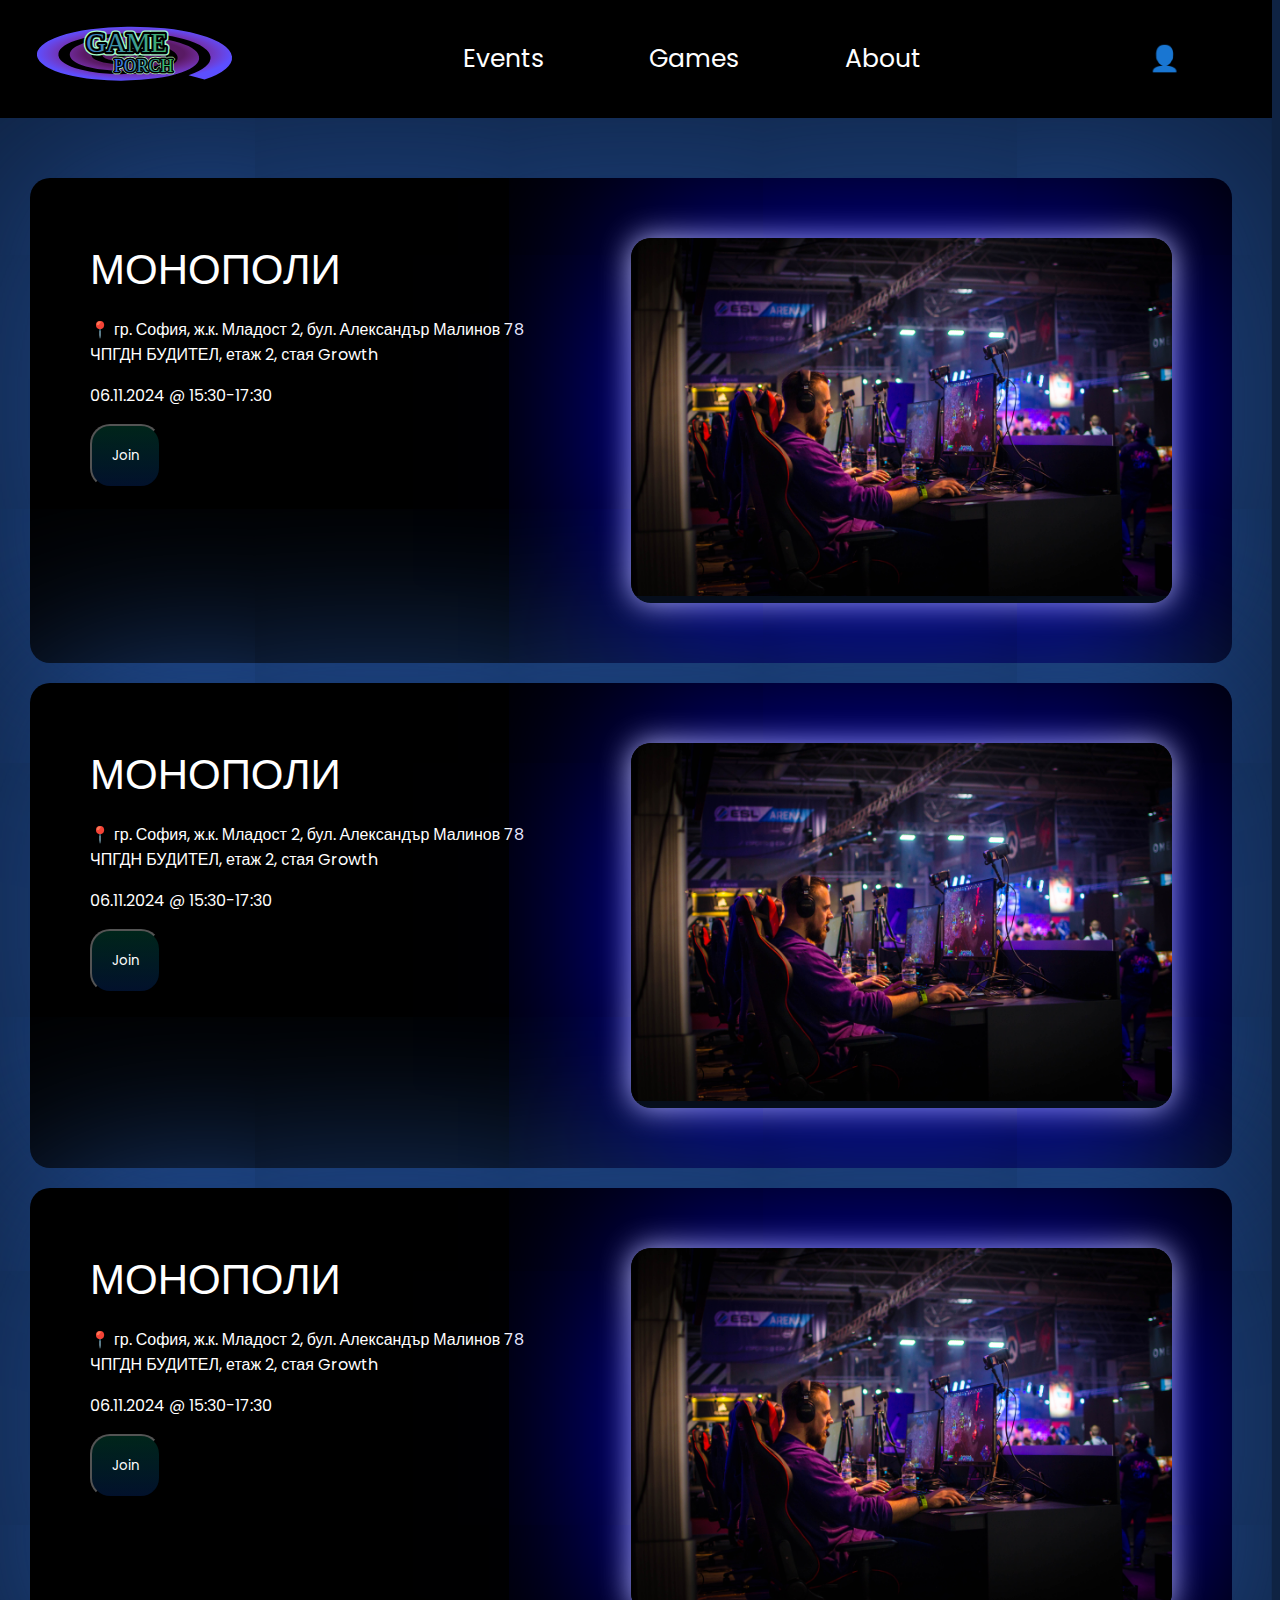
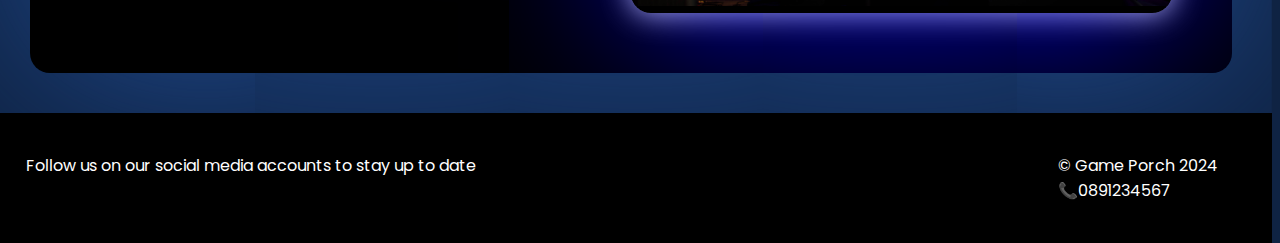
<file: code/index.html>
<!DOCTYPE html>
<html lang="bg">
<head>
    <meta charset="UTF-8">
    <meta name="viewport" content="width=device-width, initial-scale=1.0">
    <title>Event Page</title>
    <!-- <link rel="stylesheet" href="styles.css"> -->
    <link rel="stylesheet" href="styles/index.css">
</head>
<body>
    <header>
        <nav>
            <ul>
                <div>
                    <li>
                        <a href="home.html"><img src="images/svg/game_porch_logo_minimal2.svg" width="200px"></a>
                        
                    </li>
                </div>

                <div class="menu-div">
                    <li>
                        
                            <a href="index.html"> Events</a> 
                         
                    </li>
                    <li>
                        Games
                    </li>
                    <li>
                        About
                    </li>
                </div>

                <div style="display: flex; align-items: center;">
                    <li>
                        👤
                    </li>
                </div>
            </ul>
        </nav>
    </header>

    <main class="container">
        <section class="event-card">
            <div>
                <h2>МОНОПОЛИ</h2>
                
                <p>
                    📍 гр. София, ж.к. Младост 2, бул. Александър Малинов 78
                    <br>
                    ЧПГДН БУДИТЕЛ, етаж 2, стая Growth
                </p>
                
                <p>06.11.2024 @ 15:30-17:30</p>

                <button>Join</button>
            </div>
            <div class="img-container">
                <img src="images/people_playing_games.jpg">
            </div>
        </section>

        <section class="event-card">
            <div>
                <h2>МОНОПОЛИ</h2>
                
                <p>
                    📍 гр. София, ж.к. Младост 2, бул. Александър Малинов 78
                    <br>
                    ЧПГДН БУДИТЕЛ, етаж 2, стая Growth
                </p>
                
                <p>06.11.2024 @ 15:30-17:30</p>

                <button>Join</button>
            </div>
            <div class="img-container">
                <img src="images/people_playing_games.jpg">
            </div>
        </section>

        <section class="event-card">
            <div>
                <h2>МОНОПОЛИ</h2>
                
                <p>
                    📍 гр. София, ж.к. Младост 2, бул. Александър Малинов 78
                    <br>
                    ЧПГДН БУДИТЕЛ, етаж 2, стая Growth
                </p>
                
                <p>06.11.2024 @ 15:30-17:30</p>

                <button>Join</button>
            </div>
            <div class="img-container">
                <img src="images/people_playing_games.jpg">
            </div>
        </section>
    </main>

    <footer>
        <div>
            Follow us on our social media accounts to stay up to date

            <div class="icons">
                <i class="fa-brands fa-instagram"></i>
                <i class="fa-brands fa-facebook"></i>
                <i class="fa-brands fa-tiktok"></i>
                <i class="fa-brands fa-twitter"></i>
            </div>
        </div>

        <div>
            © Game Porch 2024 <br>
            📞0891234567
        </div>
    </footer>
</body>
</html>
</file>
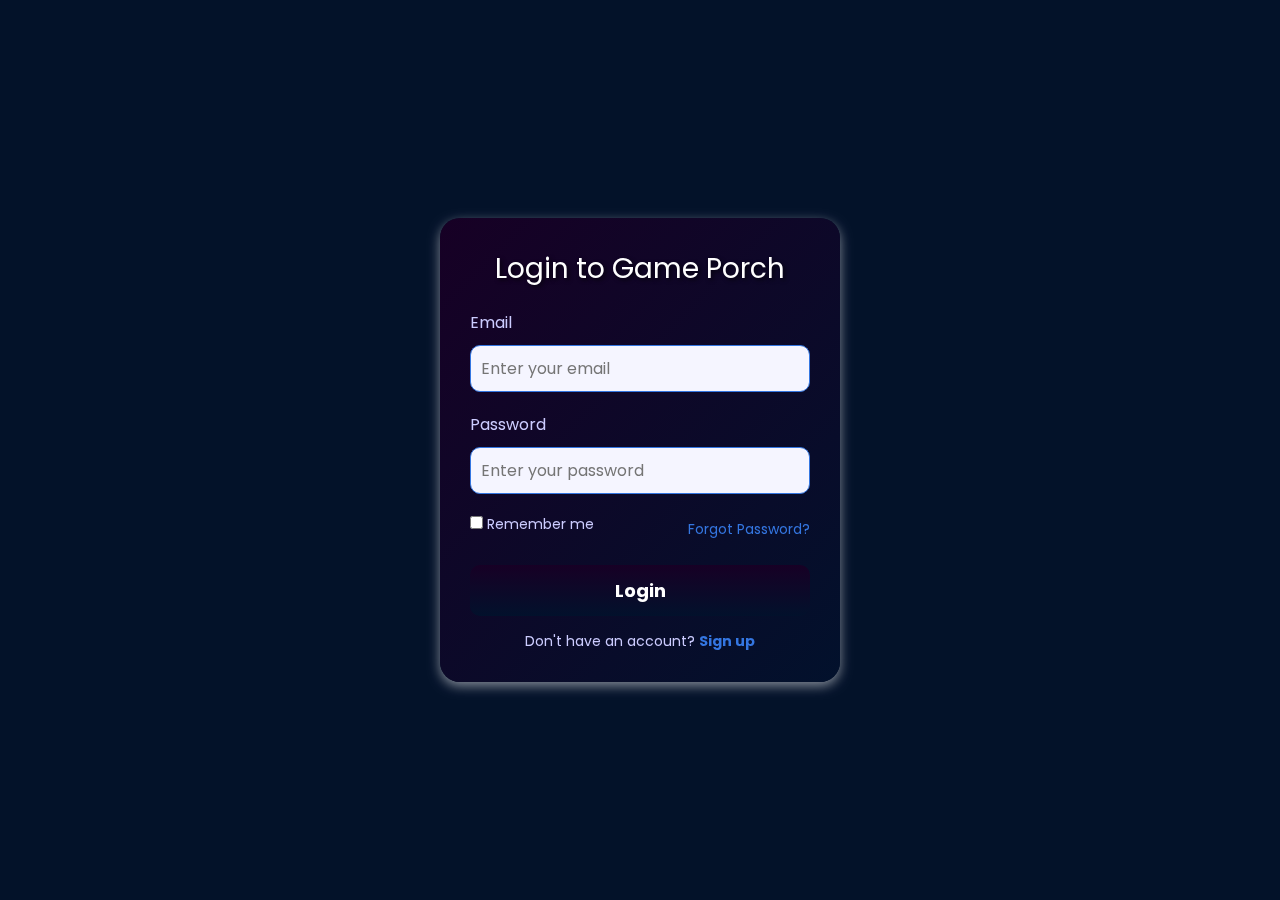
<file: code/loginP.html>
<!DOCTYPE html>
<html lang="bg">
<head>
    <meta charset="UTF-8">
    <meta name="viewport" content="width=device-width, initial-scale=1.0">
    <title>Login | Game Porch</title>
    <link rel="stylesheet" href="login.css">
</head>
<body>

    <div class="login-container">
        <div class="login-form">
            <h2>Login to Game Porch</h2>
            <form action="/login" method="post">
                <label for="email">Email</label>
                <input type="email" id="email" name="email" required placeholder="Enter your email">

                <label for="password">Password</label>
                <input type="password" id="password" name="password" required placeholder="Enter your password">

                <div class="remember-forgot">
                    <label>
                        <input type="checkbox" name="remember"> Remember me
                    </label>
                    <a href="#" class="forgot-password">Forgot Password?</a>
                </div>

                <button type="submit" class="login-button">Login</button>
            </form>
            <p class="register-link">Don't have an account? <a href="#">Sign up</a></p>
        </div>
    </div>

</body>
</html>
</file>
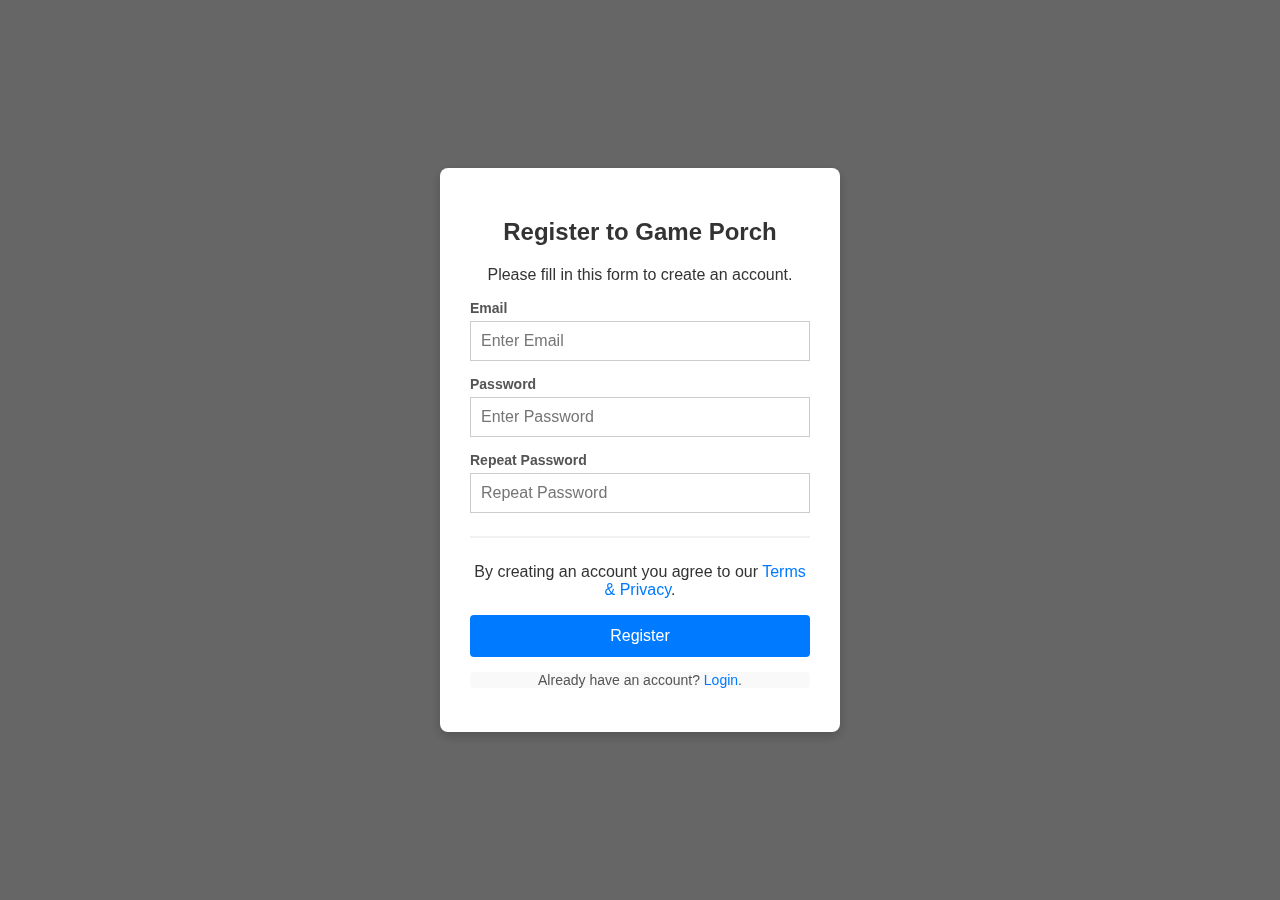
<file: code/registration file.html>
<!DOCTYPE html>
<html lang="bg">

<head>
   <meta charset="UTF-8">
   <meta name="viewport" content="width=device-width, initial-scale=1.0">
   <title>Register | Game Porch</title>
   <link rel="stylesheet" href="registration form.css">
</head>

<body>
  <form action="/register" method="post"></form>
      <div class="register-container">
        <div class="register-form">

        <h2>Register to Game Porch</h2>
        <p>Please fill in this form to create an account.</p>
    
        <label for="email"><b>Email</b></label>
        <input type="text" placeholder="Enter Email" name="email" id="email" required>
    
        <label for="psw"><b>Password</b></label>
        <input type="password" placeholder="Enter Password" name="psw" id="psw" required>
    
        <label for="psw-repeat"><b>Repeat Password</b></label>
        <input type="password" placeholder="Repeat Password" name="psw-repeat" id="psw-repeat" required>
        <hr>
        <p>By creating an account you agree to our <a href="#">Terms & Privacy</a>.</p>
    
        <button type="submit" class="register-button">Register</button>
        <div class="container-signin">
          <p>Already have an account? <a href="#">Login</a>.</p>
        </div>
      </div>
    </div>
  </form>
</body>

</html>
</file>
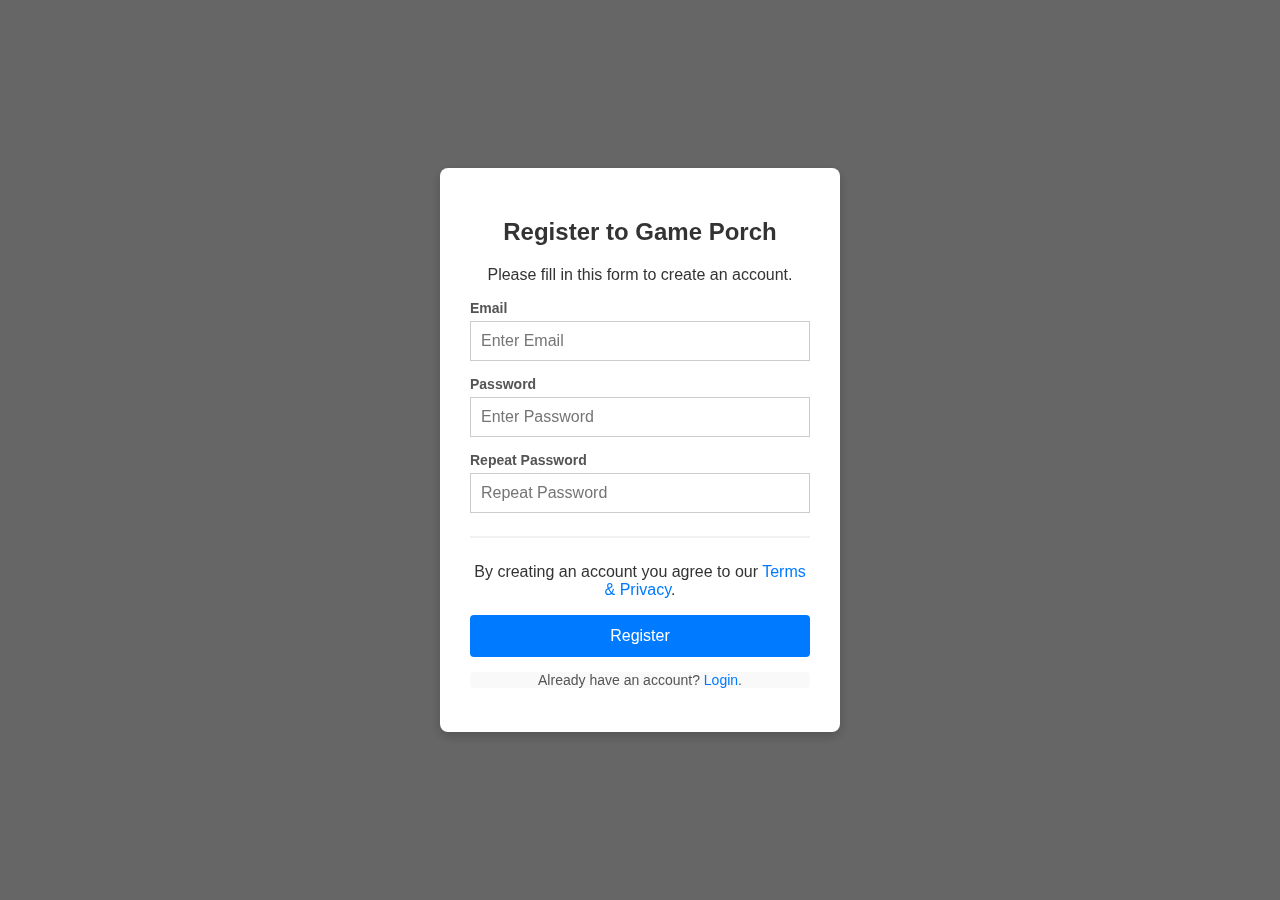
<file: code/RegistrationFile.html>
<!DOCTYPE html>
<html lang="bg">

<head>
   <meta charset="UTF-8">
   <meta name="viewport" content="width=device-width, initial-scale=1.0">
   <title>Register | Game Porch</title>
   <link rel="stylesheet" href="RegistrationForm.css">
</head>

<body>
  <form action="/register" method="post"></form>
      <div class="register-container">
        <div class="register-form">

        <h2>Register to Game Porch</h2>
        <p>Please fill in this form to create an account.</p>
    
        <label for="email"><b>Email</b></label>
        <input type="text" placeholder="Enter Email" name="email" id="email" required>
    
        <label for="psw"><b>Password</b></label>
        <input type="password" placeholder="Enter Password" name="psw" id="psw" required>
    
        <label for="psw-repeat"><b>Repeat Password</b></label>
        <input type="password" placeholder="Repeat Password" name="psw-repeat" id="psw-repeat" required>
        <hr>
        <p>By creating an account you agree to our <a href="#">Terms & Privacy</a>.</p>
    
        <button type="submit" class="register-button">Register</button>
        <div class="container-signin">
          <p>Already have an account? <a href="#">Login</a>.</p>
        </div>
      </div>
    </div>
  </form>
</body>

</html>
</file>
<file: code/styles.css>
* {
    margin: 0;
    padding: 0;
    box-sizing: border-box;
}

body {
    font-family: Arial, sans-serif;
    background-color: #f1f1f1;
}

.container {
    display: flex;
    flex-direction: column;
    align-items: center;
    padding: 20px;
}

.event-card {
    background-color: #ffffff;
    border-radius: 8px;
    box-shadow: 0 4px 8px rgba(0, 0, 0, 0.1);
    width: 90%;
    max-width: 600px;
    padding: 20px;
    margin-bottom: 15px;
    text-align: left;
}

.event-card h2 {
    font-size: 24px;
    color: #000;
    margin-bottom: 10px;
}

.event-card p {
    font-size: 16px;
    color: #555;
    line-height: 1.5;
}

.event-card button {
    margin-top: 10px;
    background-color: #007bff;
    color: #ffffff;
    border: none;
    padding: 10px 20px;
    border-radius: 4px;
    font-size: 16px;
    cursor: pointer;
}

.event-card button:hover {
    background-color: #0056b3;
}
</file>
<file: code/styles/index.css>
@import url('https://fonts.googleapis.com/css2?family=Poppins:ital,wght@0,100;0,200;0,300;0,400;0,500;0,600;0,700;0,800;0,900;1,100;1,200;1,300;1,400;1,500;1,600;1,700;1,800;1,900&family=Roboto+Mono:ital,wght@0,100..700;1,100..700&display=swap');

li a {
    text-decoration: none !important;
    color:white;
} 

html {
    background-color: #0f2343;
    color: white;
    width: 100%;
}

.container {
    padding: 40px;
}

body {
    margin-top: unset;
    margin-bottom: unset;
    /* width: 105%; */
    margin-left: -10px;
}

* {
    font-family: "Poppins", sans-serif;
    font-weight: 400;
    font-style: normal;
    overflow-x: hidden;
}

nav ul {
    width: 90%;
    margin-left: 0px;
    margin-right: auto;

    display: flex;
    justify-content: space-between;
    align-content: center;

    font-size: 20px;

    list-style-type: none;
}

.menu-div {
    width: 40%;
    display: flex;
    justify-content: space-between;
    align-items: center;
}

li {
    font-size: 25px;
}

li:hover {
    color: #3476e1;
    cursor: pointer;
}

nav {
    background: black;
    color: white;

    padding: 5px;
    /* border: 1px solid white; */
}

#title-h1 {
    font-size: 80px;
}

section {
    margin-top: 20px;
    margin-bottom: 20px;

    background-color: black;

    padding: 60px;

    border-radius: 20px;

    box-shadow: #224e96 0px 0px 200px 0px;

    /* border: 1px solid white; */
}

article {
    overflow-y: hidden;
}

footer {
    margin-top: -20px;
    margin-left: -0.3vw;
    width: 100vw;
    padding: 40px;
    color: white;
    background: black;

    padding-left: 40px;
    padding-right: 80px;

    width: 93%;

    display: flex;
    /* flex-direction: column; */
    justify-content: space-between;
}

.event-card {
    display: grid;
    grid-template-columns: 50% 50%;
}

.event-card div img {
    width: 100%;
    object-fit: cover;
}

.img-container {
    border-radius: 20px;
    box-shadow: blue 0px 0px 200px 0px, white 0px 0px 30px 0px;
}

.mantra img {
    width: 60%;
    object-fit: cover;
    border-radius: 20px;
}

.mantra div {
    padding: 100px;
}

.mantra {
    border-radius: 20px;

    display: flex;
    justify-content: space-between;

    padding: 0px;

    font-size: 24px;
}

h2 {
    font-size: 42px;
    margin: unset;
}

.title-card h1 {
    width: 100%;
    background-color: rgba(255,255,255,0.1);
    padding: 20px;
}

.title-card h1, .text-shadow {
    text-shadow: black 10px 10px 20px;
}

.title-card {
    display: flex;

    text-align: center;
    justify-content: center;
    align-items: center;

    /* width: 60%; */
    /* margin-top: 20px; */
    margin-left: auto;
    margin-right: auto;

    border-radius: 0px 0px 20px 20px;

    color: white;

    height: 600px;
}

#title {
    /* background: url('https://cdn.wallpapersafari.com/34/94/8rJYxe.png'); */
    background: url('../images/black-abstract-gradient-background-free-vector-blue-2.png');
    /* background: url('https://static.vecteezy.com/system/resources/previews/003/550/596/original/abstract-modern-diagonal-blue-gradient-and-texture-background-free-vector.jpg'); */
    /* background: url('https://wallpapercave.com/wp/wp11387874.jpg'); */
    /* background: url('https://static.vecteezy.com/system/resources/previews/026/321/977/non_2x/abstract-grainy-gradient-background-with-vibrant-colors-free-vector.jpg'); */
    /* background-position-y: 50%; */
    /* -webkit-backdrop-filter: brightness(3); */
    /* backdrop-filter: brightness(3); */
    /* background: url('https://external-content.duckduckgo.com/iu/?u=https%3A%2F%2Fimages.pixexid.com%2Fgroup-of-friends-playing-board-games-young-people-at-game-night-friends-gather-gtfxffwa.jpeg&f=1&nofb=1&ipt=f8a220effdf92d460b87386b002c2f2f744a19134bc799836ef642e2be26d722&ipo=images'); */
    background-size: cover;
}

#join-us {
    margin-top: -20px;
    margin-bottom: -20px;

    font-size: 40px;

    flex-direction: column;

    width: 100vw;
    margin-left: -2.5vw;

    background: url(https://external-content.duckduckgo.com/iu/?u=https%3A%2F%2Fmedia.istockphoto.com%2Fid%2F1499953403%2Fphoto%2Fgroup-of-friends-having-fun-playing-video-games-at-home-at-night.jpg%3Fs%3D170667a%26w%3D0%26k%3D20%26c%3Df3Xt0Mmh4tDAEHCUpLPeVKEQTeFrFrpTkytR2ZlY6fY%3D&f=1&nofb=1&ipt=229f99f2dd1a728688dee34c8bba06b94a84a442a7f24c23f05cb4a8042ab2fd&ipo=images);
    background-size: cover;

    background-attachment: fixed;

    filter: blur(5px) brightness(0.5);
    /* filter: ; */

    z-index: -5;
}

button {
    /* font-size: 40px; */
    padding: 20px;

    background: linear-gradient(#00251a, #02112c);
    color: white;
    /* font-weight: 900; */
    border-radius: 20px;

    cursor: pointer;
}

button:hover {
    /* font-size: 40px; */
    padding: 20px;

    background: linear-gradient(#00714d, #052c6f);
    color: white;
    font-weight: 600;
    border-radius: 20px;

    cursor: pointer;
}

#join-us-text {
    font-size: 40px;

    /* width: 30vw; */

    color: white;

    text-align: center;

    display: flex;

    justify-content: space-between;
    align-items: center;

    background-color: black;
    border-radius: 20px;

    /* height: 600px; */
}

#join-us-text div {
    padding: 40px;
}

#join-us-text img {
    width: 50vw;
    height: 600px;
    object-fit: cover;
    border-radius: 20px;
}

.icons {
    font-size: 35px;
}
</file>
<file: code/login.css>
@import url('https://fonts.googleapis.com/css2?family=Poppins:ital,wght@0,100;0,200;0,300;0,400;0,500;0,600;0,700;0,800;0,900;1,100;1,200;1,300;1,400;1,500;1,600;1,700;1,800;1,900&family=Roboto+Mono:ital,wght@0,100..700;1,100..700&display=swap');

/* General Styles */
* {
    font-family: 'Poppins', sans-serif;
    font-weight: 400;
    font-style: normal;
    margin: 0;
    padding: 0;
    box-sizing: border-box;
    overflow-x: hidden;
}

html {
    background-color: #092d68;
    color: white;
    width: 100%;
}

body {
    margin: 0;
    padding: 0;
    width: 100%;
}

/* Login Form Container */
.login-container {
    display: flex;
    align-items: center;
    justify-content: center;
    height: 100vh;
    background-color: rgba(0, 0, 0, 0.6);
    position: fixed;
    top: 0;
    left: 0;
    width: 100%;
    z-index: 1000;
}

.login-form {
    background: linear-gradient(135deg, #170025, #02112c);
    padding: 30px;
    width: 100%;
    max-width: 400px;
    border-radius: 20px;
    box-shadow: 0 4px 12px rgba(255, 255, 255, 0.5);
    text-align: center;
}

.login-form h2 {
    margin-bottom: 20px;
    color: #ffffff;
    font-size: 28px;
    text-shadow: 2px 2px 4px rgba(0, 0, 0, 0.7);
}

.login-form label {
    display: block;
    text-align: left;
    font-size: 16px;
    color: #ccccff;
    margin-bottom: 10px;
}

.login-form input[type="email"],
.login-form input[type="password"] {
    width: 100%;
    padding: 10px;
    margin-bottom: 20px;
    border: 1px solid #3476e1;
    border-radius: 10px;
    font-size: 16px;
    background-color: #f5f5ff;
    color: #333;
}

.remember-forgot {
    display: flex;
    justify-content: space-between;
    align-items: center;
    margin-bottom: 20px;
}

.remember-forgot label {
    font-size: 14px;
    color: #ccccff;
}

.remember-forgot .forgot-password {
    color: #3476e1;
    text-decoration: none;
    font-size: 14px;
}

.remember-forgot .forgot-password:hover {
    color: #5a97e8;
}

.login-button {
    background: linear-gradient(#170025, #02112c);
    color: white;
    border: none;
    padding: 12px;
    width: 100%;
    font-size: 18px;
    border-radius: 10px;
    cursor: pointer;
    transition: background 0.3s, transform 0.2s;
    font-weight: bold;
}

.login-button:hover {
    background: linear-gradient(#350071, #052c6f);
    transform: scale(1);
}

.register-link {
    font-size: 14px;
    color: #ccccff;
    margin-top: 15px;
}

.register-link a {
    color: #3476e1;
    text-decoration: none;
    font-weight: bold;
}

.register-link a:hover {
    color: #5a97e8;
}

/* Additional Effects */
.text-shadow {
    text-shadow: 2px 2px 6px black;
}
</file>
<file: code/registration form.css>
body {
  font-family: Arial, sans-serif;
  background-color: f5f6fa;
  color: #333;
}

* {
  box-sizing: border-box;
}

.register-container {
  display: flex;
  align-items:center;
  justify-content:center;
  height: 100vh;
  background-color: rgba(0, 0, 0, 0.6);
  position: fixed;
  top: 0;
  left: 0;
  width: 100%;
  z-index: 1000;
}

.register-form{
  background-color: #fff;
  padding: 30px;
  width: 100%;
  max-width: 400px;
  border-radius: 8px;
  box-shadow: 0 4px 12px rgba(0, 0, 0, 0.2);
  text-align: center;
}

.register-form h2 {
  margin-bottom: 20px;
  color: #333;
  font-size: 24px;
}

.register-form label {
  display: block;
  text-align: left;
  font-size: 14px;
  color: #555;
  margin-bottom: 5px;
}

input[type=text], input[type=password] {
  width: 100%;
  padding: 10px;
  margin-bottom: 15px;
  border: 1px solid #ccc;
  font-size: 16px;
}

input[type=text]:focus, input[type=password]:focus {
  background-color: #ddd;
  outline: none;
}

hr {
  border: 1px solid #f1f1f1;
  margin-bottom: 25px;
}

.register-button {
  background-color: #007bff;
  color: white;
  border: none;
  padding: 12px;
  width: 100%;
  font-size: 16px;
  border-radius: 4px;
  cursor: pointer;
  transition: background-color 0.3s;
}

.register-button:hover {
  background-color: #0056b3 ;
}

a {
  color: #007bff;
  text-decoration: none;
  transition: color 0.3s;
}

a:hover {
  color: #0056b3;
  text-decoration: underline;
}

.container-signin {
  background-color: #f9f9f9;
  border-radius: 4px;
  margin-top: 15px;
}

.container-signin p {
  font-size: 14px;
  color: #555;
  margin-top: 15px;
}

.signin {
  background-color: #f1f1f1;
  text-align: center;
}
</file>
<file: code/RegistrationForm.css>
body {
  font-family: Arial, sans-serif;
  background-color: f5f6fa;
  color: #333;
}

* {
  box-sizing: border-box;
}

.register-container {
  display: flex;
  align-items:center;
  justify-content:center;
  height: 100vh;
  background-color: rgba(0, 0, 0, 0.6);
  position: fixed;
  top: 0;
  left: 0;
  width: 100%;
  z-index: 1000;
}

.register-form{
  background-color: #fff;
  padding: 30px;
  width: 100%;
  max-width: 400px;
  border-radius: 8px;
  box-shadow: 0 4px 12px rgba(0, 0, 0, 0.2);
  text-align: center;
}

.register-form h2 {
  margin-bottom: 20px;
  color: #333;
  font-size: 24px;
}

.register-form label {
  display: block;
  text-align: left;
  font-size: 14px;
  color: #555;
  margin-bottom: 5px;
}

input[type=text], input[type=password] {
  width: 100%;
  padding: 10px;
  margin-bottom: 15px;
  border: 1px solid #ccc;
  font-size: 16px;
}

input[type=text]:focus, input[type=password]:focus {
  background-color: #ddd;
  outline: none;
}

hr {
  border: 1px solid #f1f1f1;
  margin-bottom: 25px;
}

.register-button {
  background-color: #007bff;
  color: white;
  border: none;
  padding: 12px;
  width: 100%;
  font-size: 16px;
  border-radius: 4px;
  cursor: pointer;
  transition: background-color 0.3s;
}

.register-button:hover {
  background-color: #0056b3 ;
}

a {
  color: #007bff;
  text-decoration: none;
  transition: color 0.3s;
}

a:hover {
  color: #0056b3;
  text-decoration: underline;
}

.container-signin {
  background-color: #f9f9f9;
  border-radius: 4px;
  margin-top: 15px;
}

.container-signin p {
  font-size: 14px;
  color: #555;
  margin-top: 15px;
}

.signin {
  background-color: #f1f1f1;
  text-align: center;
}
</file>
